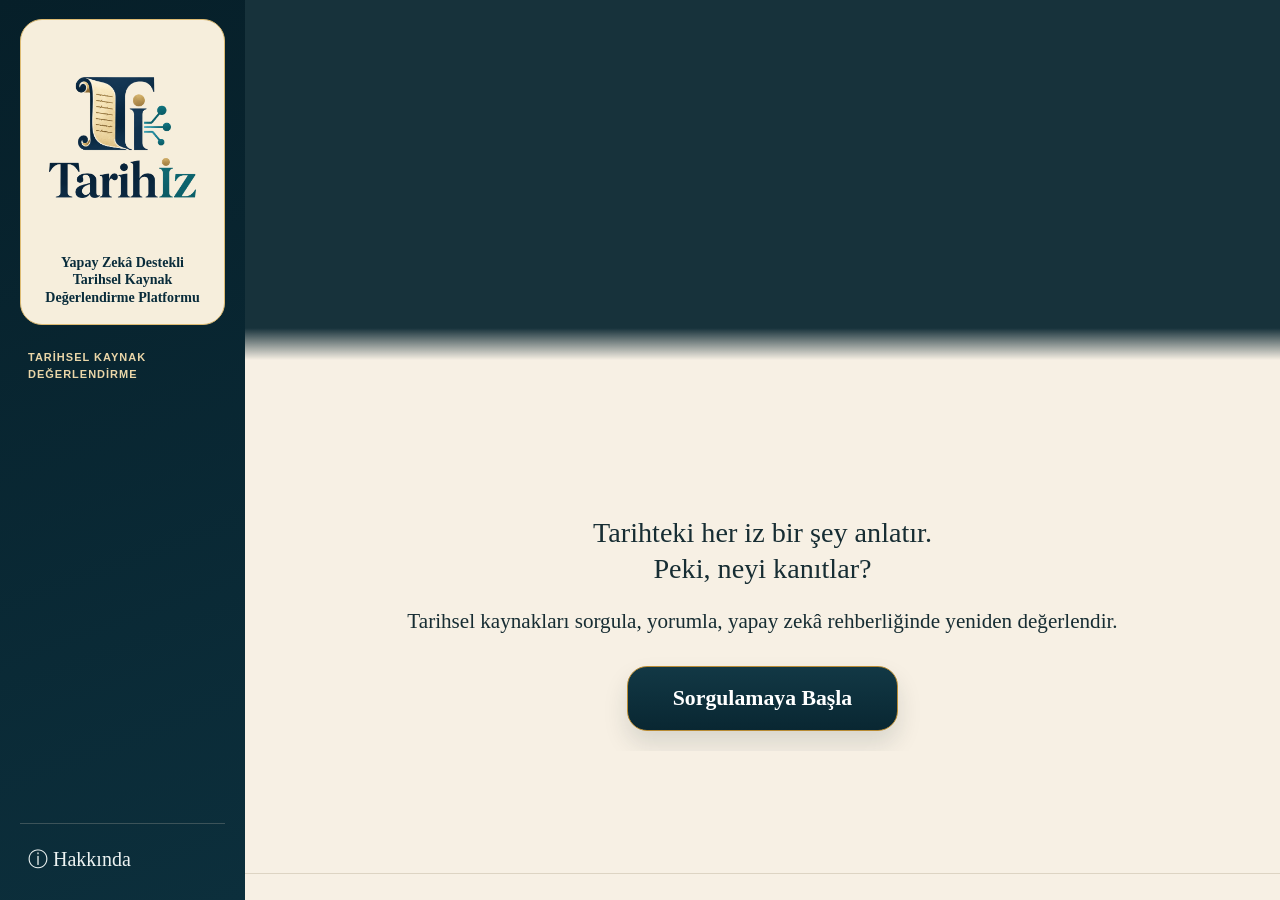
<file: index.html>
<!doctype html><html lang="tr"><head><meta charset="utf-8"><meta name="viewport" content="width=device-width,initial-scale=1"><title>Tarihİz</title><meta http-equiv="refresh" content="0;url=platform-v3/"></head><body><p><a href="platform-v3/">Tarihİz — Sorgulamaya Başla</a></p></body></html>
</file>
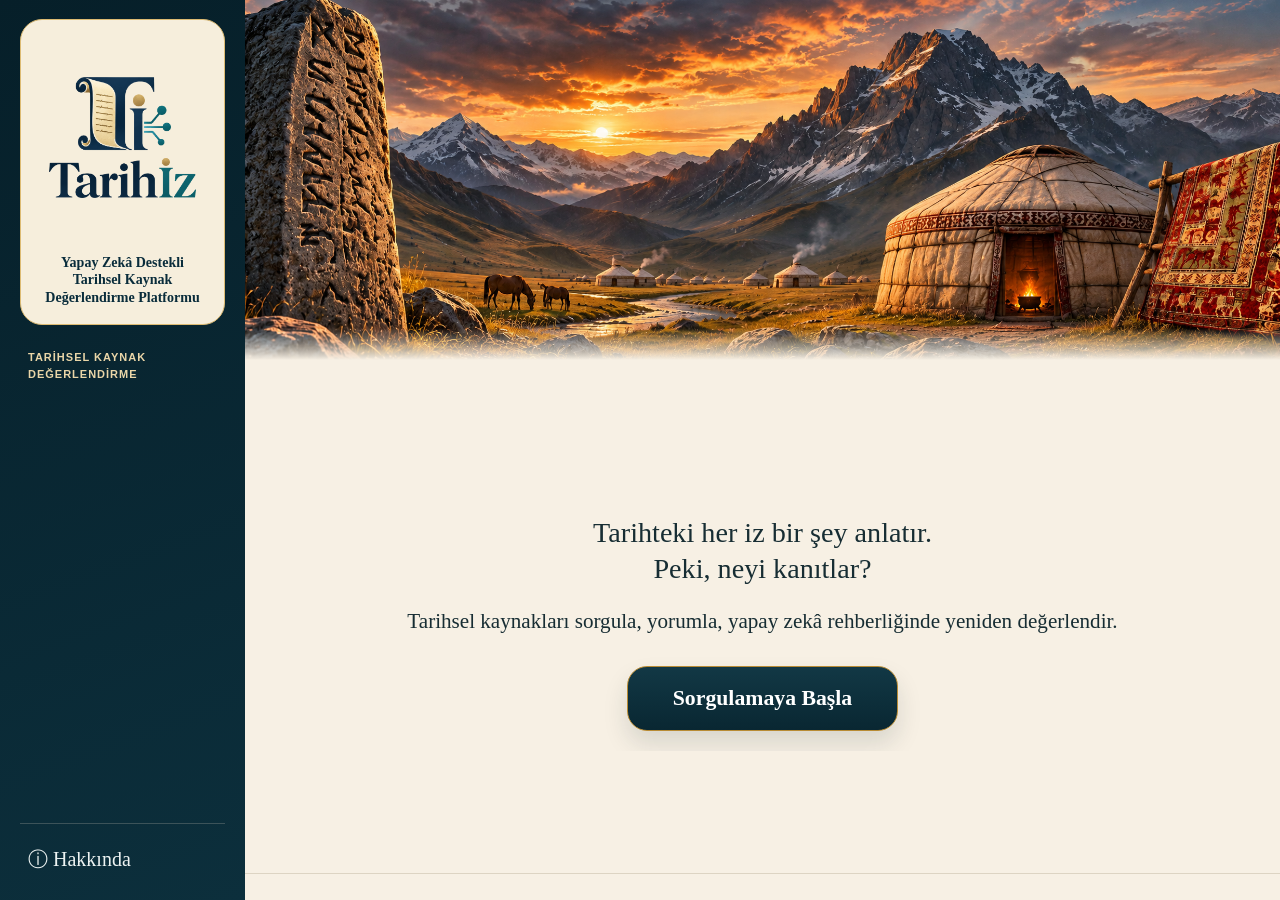
<file: platform-v3/index.html>
<!doctype html>
<html lang="tr"><head><meta charset="utf-8"><meta name="viewport" content="width=device-width,initial-scale=1"><title>Tarihİz · Tarihsel Kaynak Değerlendirme</title><link rel="stylesheet" href="styles.css"></head><body>
<div class="app"><aside class="sidebar"><a class="brand" href="index.html" aria-label="Tarihİz ana sayfa"><img src="logo.png" alt="Tarihİz"><span>Yapay Zekâ Destekli Tarihsel Kaynak Değerlendirme Platformu</span></a><div id="sectionTitle" class="section-title"></div><nav id="steps" aria-label="Etkinlik aşamaları"></nav><button id="about" class="about">ⓘ Hakkında</button></aside>
<main><header class="banner" aria-label="Tarihsel görseller"><div id="slides"></div></header><section id="research" class="research" hidden><span>ARAŞTIRMA SORUSU</span><p id="researchText"></p></section><div id="screen" class="screen"></div><footer><span id="status" role="status"></span><span id="previewNote"></span></footer></main></div>

<dialog id="imageViewer" aria-label="Kaynak görseli"><div class="zoom-tools"><label>Yakınlaştır <input id="imageScale" type="range" min="100" max="600" value="100" step="25"></label><button id="closeViewer">Kapat</button></div><div class="zoom-area"><img id="largeSource" alt=""></div></dialog>
<dialog id="aboutDialog"><h2>Tarihİz</h2><p>Yapay Zekâ Destekli Tarihsel Kaynak Değerlendirme Platformu</p><p>Sosyal tarihe ilişkin kaynakları incele, ilk yorumunu yaz ve yapay zekânın sorularıyla yeniden değerlendir.</p><p>Yapay zekâ hazır tarihsel cevap vermez; düşünmeni yönlendirici sorularla destekler.</p><p>2027 yılı TÜBİTAK 2204-A Lise Öğrencileri Araştırma Projeleri Yarışması kapsamında proje öğrencileri tarafından geliştirilmiştir.</p><button id="closeAbout">Kapat</button></dialog>
<script src="config.js"></script><script src="app.js"></script></body></html>
</file>
<file: platform-v3/styles.css>
:root{--navy:#092732;--navy2:#123845;--gold:#e8bd65;--cream:#f7f0e4;--paper:#fffdf7;--ink:#172d33;--muted:#59686a;--line:#d8cfbd}*{box-sizing:border-box}body{margin:0;background:var(--cream);color:var(--ink);font:16px/1.55 'Segoe UI',Arial,sans-serif;overflow:hidden}button,input,textarea{font:inherit}button{cursor:pointer;border:1px solid var(--line);border-radius:10px;padding:11px 20px;background:var(--paper);color:var(--navy)}button:hover:not(:disabled){border-color:#a77c2e;background:#f6e7c8}button:disabled{cursor:not-allowed}button:focus-visible,a:focus-visible{outline:3px solid #b78529;outline-offset:3px}.primary{background:linear-gradient(var(--navy2),var(--navy));border-color:#b88b34;color:white;font-weight:700}.primary:hover:not(:disabled){background:#214756;color:white}.app{display:grid;grid-template-columns:clamp(245px,19vw,360px) 1fr;height:100dvh;overflow:hidden}.sidebar{background:linear-gradient(160deg,#061f29,#0c2f3c);padding:clamp(15px,2.1vh,30px) 20px;color:white;display:flex;flex-direction:column;min-height:0}.brand{display:flex;flex-direction:column;align-items:center;justify-content:center;flex-shrink:0;border:1px solid #ddbb73;border-radius:22px;background:#f6eedc;text-decoration:none;padding:14px 14px 18px;height:clamp(180px,34vh,320px);color:#092c3b}.brand img{width:100%;height:calc(100% - 42px);object-fit:contain}.brand span{font:600 clamp(14px,1.03vw,19px)/1.24 Georgia,serif;text-align:center;max-width:100%;text-wrap:balance}.section-title{font-size:11px;font-weight:700;letter-spacing:1px;color:#ead6a8;margin:24px 8px 10px}.section-title:empty{display:none}nav{display:grid;gap:10px;margin-top:15px;min-height:0;overflow:auto}.step{display:flex;align-items:center;gap:16px;padding:13px 12px;border:none;background:transparent;color:#fff;text-align:left;font:bold clamp(17px,1.25vw,24px)/1.2 Georgia,serif;min-height:64px}.step .num{width:45px;height:45px;border:2px solid #b6c9cc;border-radius:50%;display:grid;place-items:center;flex-shrink:0;font-size:17px}.step.active{background:linear-gradient(90deg,#f2d48c,#e5b65a);color:#092732;border-radius:20px}.step.active .num{background:#092732;color:white;border-color:#092732}.step:disabled{color:#e2e8e7;opacity:1}.step:disabled .num{border-color:#9aafb3}.step .lock{margin-left:auto;font:12px Arial;color:#c2d0d1}.step:hover:not(:disabled):not(.active){background:#244651;color:white}.about{margin-top:auto;border:0;border-top:1px solid #3c5359;border-radius:0;background:none;color:#edf3f2;text-align:left;padding:22px 8px 8px;font:20px Georgia,serif}.about:hover{background:transparent!important;color:var(--gold)}main{display:flex;flex-direction:column;min-height:0;min-width:0}.banner{height:40vh;min-height:220px;max-height:390px;position:relative;flex-shrink:0;overflow:hidden;background:#17323b}.slide{position:absolute;inset:0;opacity:0;transition:opacity 1.3s ease;overflow:hidden}.slide img{width:100%;height:100%;object-fit:cover;object-position:center}.slide.active{opacity:1}.slide.active img{animation:slowZoom 8s ease-in-out both}.banner:after{content:'';position:absolute;bottom:0;left:0;right:0;height:32px;background:linear-gradient(transparent,var(--cream));pointer-events:none}.banner-controls{position:absolute;z-index:2;right:15px;bottom:24px;background:#082a38a8;color:white;border-radius:20px;display:flex;align-items:center;gap:12px;padding:3px 7px 3px 14px;font:11px Arial}.banner-controls button{background:transparent;color:white;border:0;padding:2px 8px;font-size:16px}.working .banner{height:clamp(85px,14vh,145px);min-height:0;max-height:none}.working .brand{height:clamp(150px,23vh,230px)}.working .section-title{margin-top:20px}.working nav{gap:5px;margin-top:0}.working .step{font-size:clamp(15px,1.05vw,19px);min-height:54px;padding:8px 10px;gap:10px}.working .step .num{width:35px;height:35px;font-size:14px}.research{flex-shrink:0;padding:10px 26px 12px;border-bottom:1px solid var(--line);background:#fffbf2}.research[hidden]{display:none}.research>span{font-size:9px;letter-spacing:1.5px;font-weight:700;color:#856429}.research p{margin:2px 0 0;font:clamp(15px,1.25vw,21px)/1.35 Georgia,serif}.screen{flex:1;min-height:0;min-width:0;overflow:hidden;display:flex;flex-direction:column;padding:22px 28px}.welcome{margin:auto;max-width:1000px;text-align:center;padding:20px 35px;overflow:auto}.welcome .subtitle{font-size:13px;letter-spacing:.8px;color:#5a6565}.welcome h1{font:clamp(27px,2.2vw,40px)/1.25 Georgia,serif;margin:13px 0 19px}.welcome .lead{font:clamp(19px,1.65vw,28px)/1.55 Georgia,serif;margin:0 auto 28px;max-width:900px}.welcome .primary{font:bold clamp(21px,1.7vw,29px) Georgia,serif;padding:19px 45px;border-radius:20px;box-shadow:0 13px 25px #152d3522}.welcome .primary span{margin-left:22px;color:var(--gold)}.muted{color:var(--muted)}h2,h3{font-family:Georgia,serif;line-height:1.25}h2{font-size:25px;margin:0 0 10px}h3{font-size:21px;margin:0 0 12px}p{margin:7px 0 15px}footer{height:27px;padding:4px 24px;flex-shrink:0;display:flex;justify-content:space-between;gap:12px;font-size:10px;color:#51666c;border-top:1px solid #ddd4c3}#previewNote{color:#866122}.center-card{margin:auto;width:min(530px,100%);padding:28px;background:var(--paper);border:1px solid var(--line);border-radius:18px;overflow:auto}.center-card .primary{width:100%;margin-top:18px}.eyebrow{font-size:10px;font-weight:700;letter-spacing:1.6px;color:#896626;margin-bottom:8px}.code{font-size:22px;letter-spacing:2px;text-align:center}label{display:block;font-size:14px;font-weight:600}input,textarea{width:100%;padding:12px 14px;border:1px solid #bdbcae;background:#fffefb;border-radius:9px;margin-top:7px;color:var(--ink);outline:none}input:focus,textarea:focus{border-color:#ac7b24;box-shadow:0 0 0 3px #ddbc7625}textarea{resize:vertical;min-height:90px;line-height:1.55;font-weight:400}.error{color:#a43d2d;font-size:13px;margin:5px 0;min-height:20px}.workspace{display:grid;grid-template-columns:minmax(0,1fr) minmax(0,1fr);gap:22px;min-height:0;flex:1}.pane{background:var(--paper);border:1px solid var(--line);border-radius:15px;min-width:0;min-height:0;display:flex;flex-direction:column;overflow:hidden}.pane-header{padding:16px 20px 12px;border-bottom:1px solid #e7dfce;flex-shrink:0}.pane-header h2{font-size:23px;margin:0}.pane-body{padding:18px 20px;overflow:auto;min-height:0;flex:1;overscroll-behavior:contain}.pane-body>p{font-size:14px}.pane-nav{padding:11px 18px;border-top:1px solid var(--line);display:flex;align-items:center;justify-content:space-between;gap:10px;flex-shrink:0}.pane-nav button{padding:9px 16px;font-size:14px}.metadata{display:grid;grid-template-columns:100px 1fr;gap:10px 14px;margin:0;font-size:14px}.metadata dt{color:#677370}.metadata dd{margin:0;overflow-wrap:anywhere}.source-tabs{display:flex;gap:6px;padding:12px 15px 0;flex-shrink:0}.source-tabs button{padding:8px 12px;font-size:12px;flex:1}.source-tabs button[aria-pressed=true],.mobile-tabs button[aria-pressed=true]{background:var(--navy);color:white;border-color:var(--navy)}.source-tools{display:flex;gap:8px;flex-wrap:wrap;margin:12px 0}.source-tools button{font-size:12px;padding:6px 12px}.source-image{display:block;width:100%;height:auto;max-height:100%;object-fit:contain}.placeholder{background:repeating-linear-gradient(0deg,#f0e8d7,#f0e8d7 23px,#e7ddc8 24px);border:1px solid #cbbd9d;padding:38px 25px;text-align:center;min-height:200px;display:grid;place-content:center;color:#655438}.placeholder strong{font:24px Georgia,serif}.placeholder p{font:14px/1.6 'Segoe UI',sans-serif}.source-text{white-space:pre-wrap;font:19px/1.8 Georgia,serif;background:#f7f0df;padding:20px;border-left:3px solid #b9934f}.notice{font-size:12px;border-left:3px solid #d0aa5e;background:#f3eddf;padding:10px 12px;margin:12px 0}.badge{font-size:10px;border-radius:20px;padding:4px 9px;background:#ece9db;color:#6c5a35;white-space:nowrap}details{font-size:13px;margin:0 0 15px}summary{cursor:pointer;font-weight:600;color:#3a5359;padding:8px 0}details .metadata{font-size:12px;gap:6px 10px}details p{white-space:pre-wrap}.field-pager{display:flex;align-items:center;justify-content:space-between;margin-bottom:18px;gap:8px}.field-pager button{padding:4px 12px;font-size:18px}.field-pager span{font-size:11px;color:#76653d}.focus-field textarea{min-height:clamp(130px,24vh,260px)}.focus-field label{font:21px/1.3 Georgia,serif}.field-help{font-size:13px;color:#64716f}.readonly{white-space:pre-wrap;background:#f1eee4;padding:14px;border-radius:7px;font-size:14px;overflow-wrap:anywhere}.chat{display:flex;flex-direction:column;gap:12px}.bubble{padding:14px 16px;border-radius:12px;background:#eee9dc;font-size:14px;white-space:pre-wrap;overflow-wrap:anywhere}.bubble.student{background:#e4edeb;margin-left:25px}.bubble small{display:block;font-weight:700;font-size:10px;letter-spacing:.8px;color:#6c674e;margin-bottom:6px}.chat-compose{margin-top:15px}.chat-compose button{margin-top:10px}.chat-compose textarea{min-height:85px}.mobile-tabs{display:none}.comparison-grid{display:grid;grid-template-columns:1fr 1fr;gap:14px}.comparison-grid .readonly{margin-top:7px}.compare-wrap{flex:1;min-height:0;overflow:auto}.compare-row{margin-bottom:18px}.compare-row h3{font-size:17px}.full-panel{min-height:0;flex:1;display:flex;flex-direction:column;background:var(--paper);border:1px solid var(--line);border-radius:14px;overflow:hidden}.full-panel>.pane-body{padding:24px}.report-section{margin:20px 0;border-bottom:1px solid #ded5c3;padding-bottom:20px}.report-section h3{margin-top:18px}.report-body{max-width:950px;margin:auto}.row{display:flex;gap:10px;align-items:center;flex-wrap:wrap}.sessions{display:grid;gap:10px;margin-top:16px}.session-row{padding:12px;border:1px solid var(--line);border-radius:8px}.session-row p{font-size:12px;margin:0 0 8px}dialog{max-width:560px;width:90%;border:1px solid #b99b61;border-radius:16px;padding:28px;background:var(--paper);color:var(--ink)}dialog::backdrop{background:#08212b99}.print-only{display:none}@keyframes slowZoom{from{transform:scale(1)}to{transform:scale(1.045)}}@media(prefers-reduced-motion:reduce){.slide{transition:none}.slide.active img{animation:none}}@media(max-height:760px) and (min-width:761px){.working .brand{height:150px}.working .step{min-height:45px;padding:6px 8px;font-size:15px}.working .step .num{width:29px;height:29px}.working .section-title{margin-top:10px}.working nav{gap:3px}.about{font-size:16px;padding-top:12px}.screen{padding:15px 20px}.pane-header{padding:12px 16px}.pane-body{padding:14px 16px}.banner{height:37vh}.working .banner{height:90px}}@media(max-width:1050px){.app{grid-template-columns:230px 1fr}.sidebar{padding:15px}.step{font-size:18px;gap:10px}.workspace{gap:14px}.screen{padding:16px}.pane-header h2{font-size:20px}.pane-body{padding:15px}.metadata{grid-template-columns:85px 1fr;font-size:13px}.field-pager{margin-bottom:12px}.focus-field label{font-size:19px}.research{padding:8px 18px}.research p{font-size:16px}}
@media(max-width:760px){.app{display:flex;flex-direction:column}.sidebar{display:grid;grid-template-columns:75px 1fr auto;grid-template-rows:auto auto;gap:5px 10px;padding:7px 12px;flex-shrink:0;max-height:133px}.brand,.working .brand{height:48px;width:75px;border-radius:8px;padding:3px;grid-column:1;grid-row:1}.brand img{height:100%;width:100%}.brand span{display:none}.section-title,.working .section-title{grid-column:2;grid-row:1;align-self:center;margin:0;font-size:10px}.about{grid-column:3;grid-row:1;margin:0;padding:6px;font:12px Arial;border:0}.sidebar nav,.working nav{display:flex;grid-column:1/-1;grid-row:2;overflow-x:auto;gap:5px;margin:0;scrollbar-width:none}.step,.working .step{min-height:32px;flex-shrink:0;font:11px 'Segoe UI',sans-serif;padding:6px 9px;gap:6px;border-radius:8px}.step .num,.working .step .num{width:19px;height:19px;font:10px Arial;border-width:1px}.lock{display:none}.sidebar nav:empty{display:none}main{flex:1}.banner{height:30vh;min-height:150px;max-height:250px}.working .banner{height:70px;min-height:0}.banner:after{height:17px}.banner-controls{bottom:15px;right:9px;font-size:9px;padding-left:8px}.banner-controls button{font-size:12px}.research{padding:7px 13px}.research p{font-size:14px}.research>span{font-size:8px}.screen{padding:11px 12px}.welcome{padding:10px 6px}.welcome h1{font-size:26px;margin:8px 0 14px}.welcome .lead{font-size:18px;margin-bottom:20px}.welcome .subtitle{font-size:11px}.welcome .primary{font-size:20px;padding:16px 28px}.mobile-tabs{display:flex;gap:8px;margin-bottom:9px;flex-shrink:0}.mobile-tabs button{flex:1;padding:8px;font-size:12px}.workspace{display:flex;min-height:0}.pane{flex:1}.workspace[data-mobile=source] .evaluation-pane,.workspace[data-mobile=evaluation] .source-pane{display:none}.pane-header{padding:11px 14px}.pane-header h2{font-size:20px}.pane-body{padding:14px}.pane-nav{padding:9px 12px}.pane-nav button{font-size:12px;padding:8px 13px}.focus-field textarea{min-height:140px}.comparison-grid{grid-template-columns:1fr}.center-card{padding:21px}.metadata{grid-template-columns:85px 1fr}footer{padding:4px 12px;font-size:9px;height:25px}#previewNote{max-width:50%;overflow:hidden;white-space:nowrap;text-overflow:ellipsis}.source-tabs{padding:9px 10px 0}.source-text{font-size:17px}.full-panel>.pane-body{padding:17px}}
@media print{body{overflow:visible;background:white}.app{display:block;height:auto;overflow:visible}.sidebar,.banner,.research,footer,.pane-nav,.no-print{display:none!important}main,.screen,.full-panel,.pane-body{display:block;overflow:visible;height:auto;padding:0;border:0}.print-only{display:block}.readonly{background:white}.report-section{break-inside:avoid}.comparison-grid{display:block}button{display:none}}

/* Logo dosyasının saydam alanı kırpıldı; kartta işaretin kendisi ortalanır. */
.brand { gap: 12px; }
.brand img { flex: 1 1 0; min-height: 0; width: 84%; height: auto; }
.brand span { flex: 0 0 auto; }
@media(max-width:760px){.brand { gap: 0; }.brand img { width: 94%; height: 100%; }}

.screen { position: relative; isolation: isolate; }
.home-watermarks { position: absolute; inset: 0; overflow: hidden; pointer-events: none; user-select: none; z-index: -1; }
.home-watermarks span { position: absolute; font: normal clamp(16px, 2vw, 33px)/1.2 Georgia, serif; color: rgba(24, 53, 60, .095); }
.home-watermarks span:first-child { inset-inline-start: 5%; top: 5%; }
.home-watermarks span:last-child { inset-inline-end: 5%; bottom: 5%; }
@media (max-height: 540px) { .home-watermarks { display: none; } }

.open-editor { margin-top: 8px; padding: 5px 10px; font-size: 12px; }
#answerEditor textarea { display: block; min-height: 145px; max-height: 45dvh; margin: 8px 0 14px; }
#answerEditor { max-height: 90dvh; overflow: auto; }
.topic-list { display:grid;align-content:start;gap:12px; }
.topic-list button {display:flex;justify-content:space-between;align-items:center;text-align:start;padding:18px;gap:12px;}
.topic-work {display:grid;grid-template-columns:1fr 1fr;gap:18px;flex:1;min-height:0;}
.topic-work .pane {min-width:0;}
#activityBody {overflow-anchor:none;}
#activityBody textarea {display:block;width:100%;margin:12px 0;}
#activityBody button {margin:6px 8px 6px 0;}
#activityBody p,.source-text {white-space:pre-wrap;overflow-wrap:anywhere;}
.thinking::before {content:'✧';display:inline-block;margin-right:6px;animation:spin 1.2s linear infinite;}
@keyframes spin {to {transform:rotate(360deg);}}
@media (prefers-reduced-motion: reduce){.thinking::before{animation:none;}}
@media(max-width:760px){.screen:has(.topic-work){overflow:auto;display:block;}.topic-work{display:grid;grid-template-columns:1fr;}.topic-work .pane-body{overflow:visible;}.topic-work .pane{overflow:visible;}}

.ai-pending {display:none;align-items:center;gap:.7rem;padding:.65rem 1rem;color:var(--navy);background:#f5eddb;}
#screen[data-thinking] .ai-pending {display:flex;}
.ai-pending span {display:inline-block;color:#87641a;font-size:1.6rem;animation:spin 1.4s linear infinite;}
.turn-feedback {border-inline-start:2px solid var(--gold);padding-inline-start:.65rem;}
@media(prefers-reduced-motion:reduce){.ai-pending span{animation:none;}}
.topic-work figure{margin:0 0 1em}
.topic-work .source-image{height:auto;width:100%;max-height:none;object-fit:contain}
.topic-work [hidden]{display:none!important}
#imageViewer{width:min(94vw,1400px);max-width:96vw;padding:12px}
.zoom-tools{display:flex;align-items:center;justify-content:space-between;gap:10px}
.zoom-area{overflow:auto;max-height:76dvh}
#largeSource{display:block;width:100%;max-width:none;height:auto}
@media(max-width:760px){
.topic-work[data-pane=source] .evaluation-pane,.topic-work[data-pane=evaluation] .source-pane{display:none}
.mobile-tabs button[aria-pressed=true]{background:var(--navy);color:white}
}

/* Research question belongs to the source heading, above the image. */
.source-heading {padding:18px 20px 16px}
.question-card {margin-top:14px;padding:15px 18px;background:var(--navy);color:#fff;border-left:4px solid var(--gold);border-radius:10px}
.question-card span {display:block;color:#f2d48c;font-size:10px;font-weight:700;letter-spacing:1.3px;margin-bottom:7px}
.question-card p {margin:0;font:600 clamp(18px,1.35vw,23px)/1.45 Georgia,serif;overflow-wrap:anywhere}
.mobile-topic-heading {display:none}
@media(max-width:760px) {
  .mobile-topic-heading {display:block;position:sticky;top:-1px;z-index:3;background:var(--cream);padding:0 0 10px}
  .mobile-topic-heading h2 {font-size:20px;margin:0}
  .mobile-topic-heading .question-card {margin-top:8px;padding:10px 12px}
  .mobile-topic-heading .question-card p {font-size:16px;line-height:1.4}
  .topic-work .source-heading {display:none}
}


/* Multiple photographs share one research question and response. */
.source-choices{display:flex;flex-wrap:wrap;gap:8px;margin:0 0 18px}
.source-choices button{padding:10px 14px;border:1px solid #c5a45f;border-radius:8px;background:#fffaf0;color:#103441;cursor:pointer;font:inherit}
.source-choices button[aria-pressed="true"]{background:#103441;color:#fff;border-color:#103441}
.source-choices button:focus-visible{outline:3px solid #c5a45f;outline-offset:3px}

.companion-source{border-top:1px solid #d7c9ae;margin-top:24px;padding-top:20px}.source-excerpt{font-size:18px;line-height:1.75;padding:16px;background:#f5efdf}.source-excerpt p{margin:0 0 14px}
</file>
